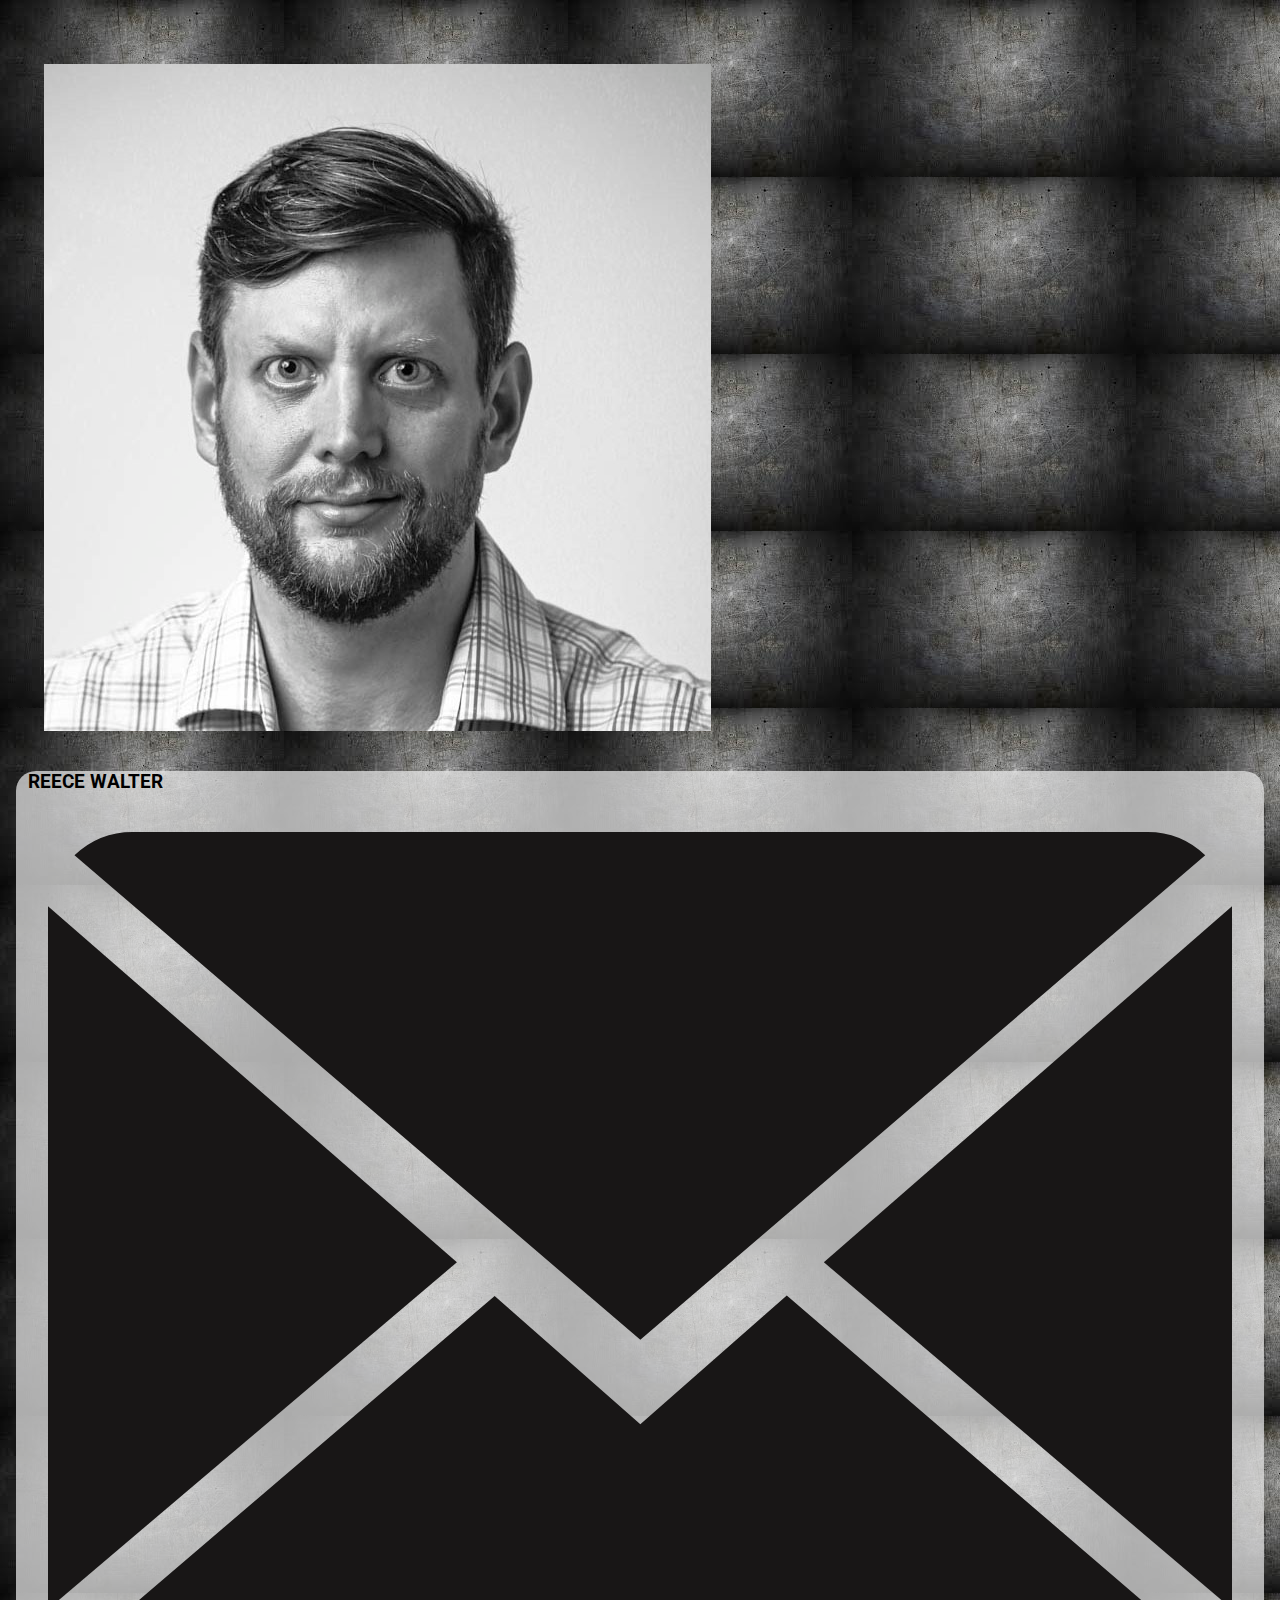
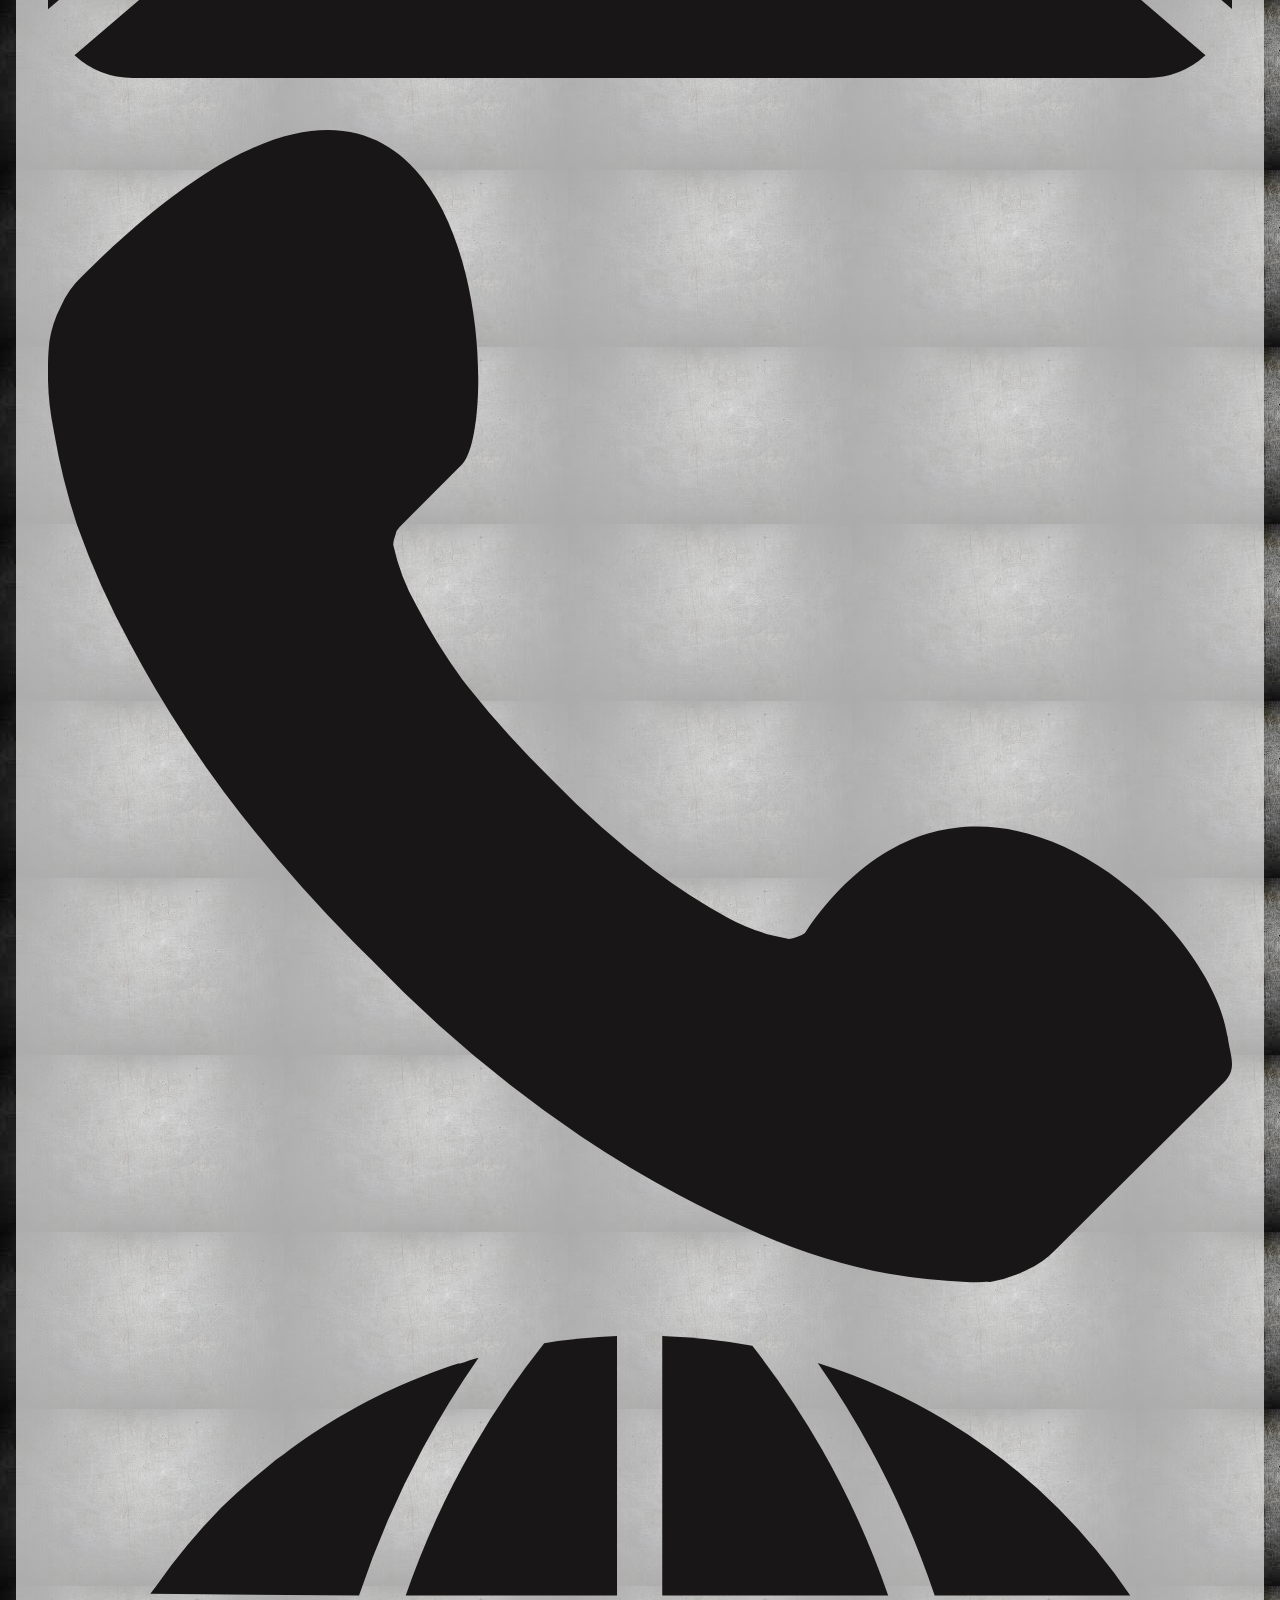
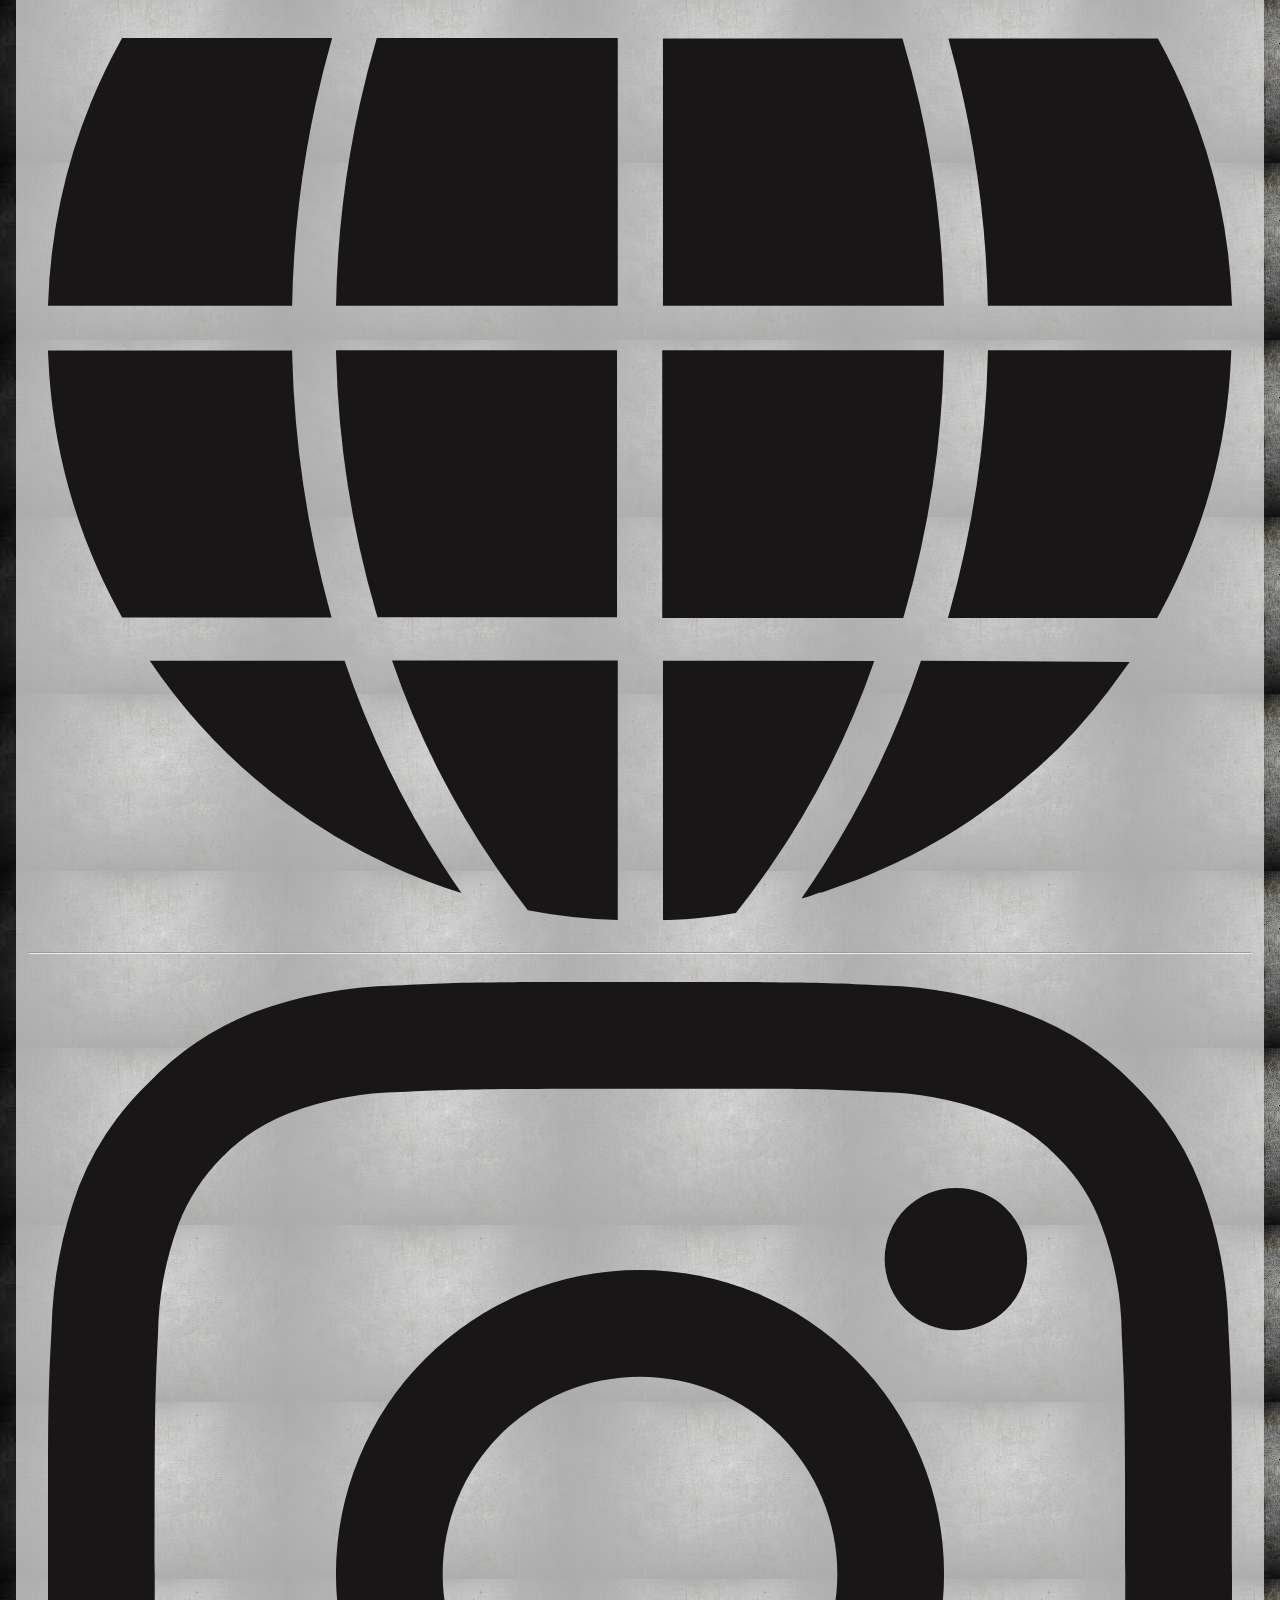
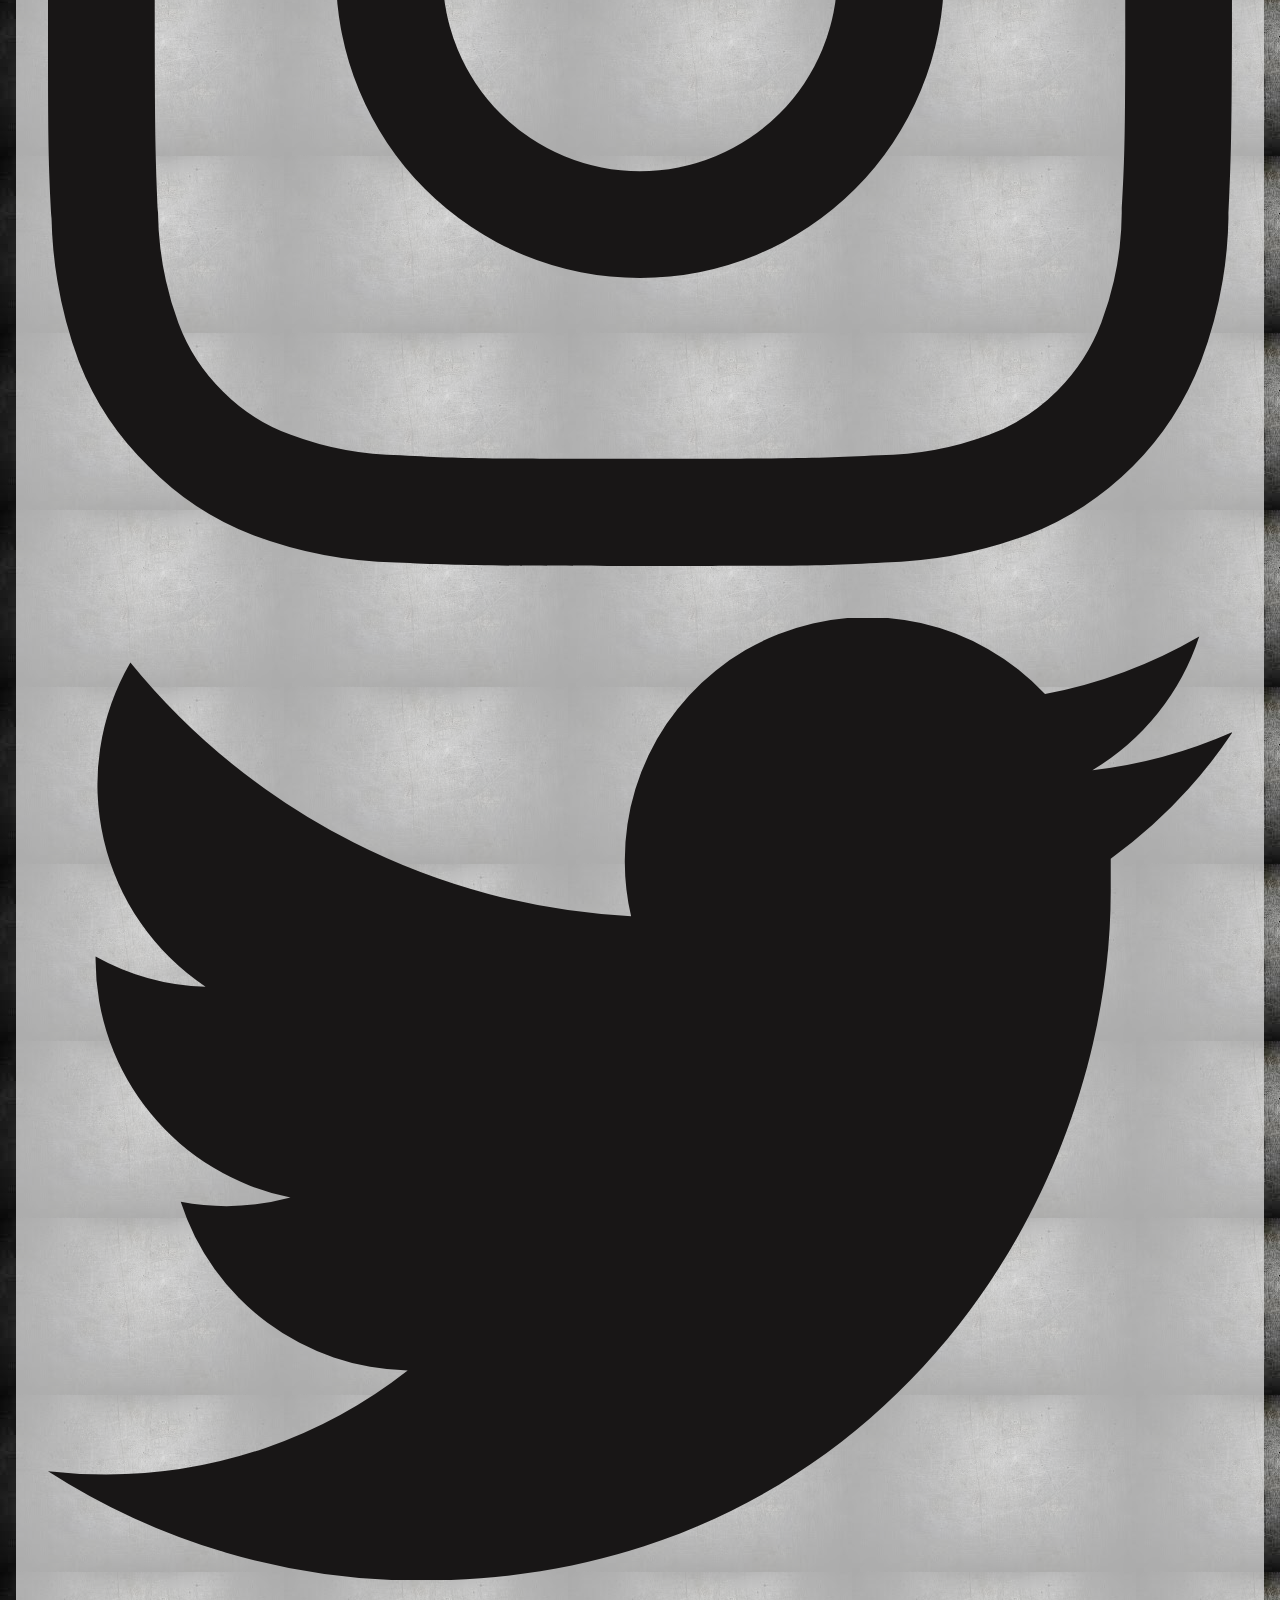
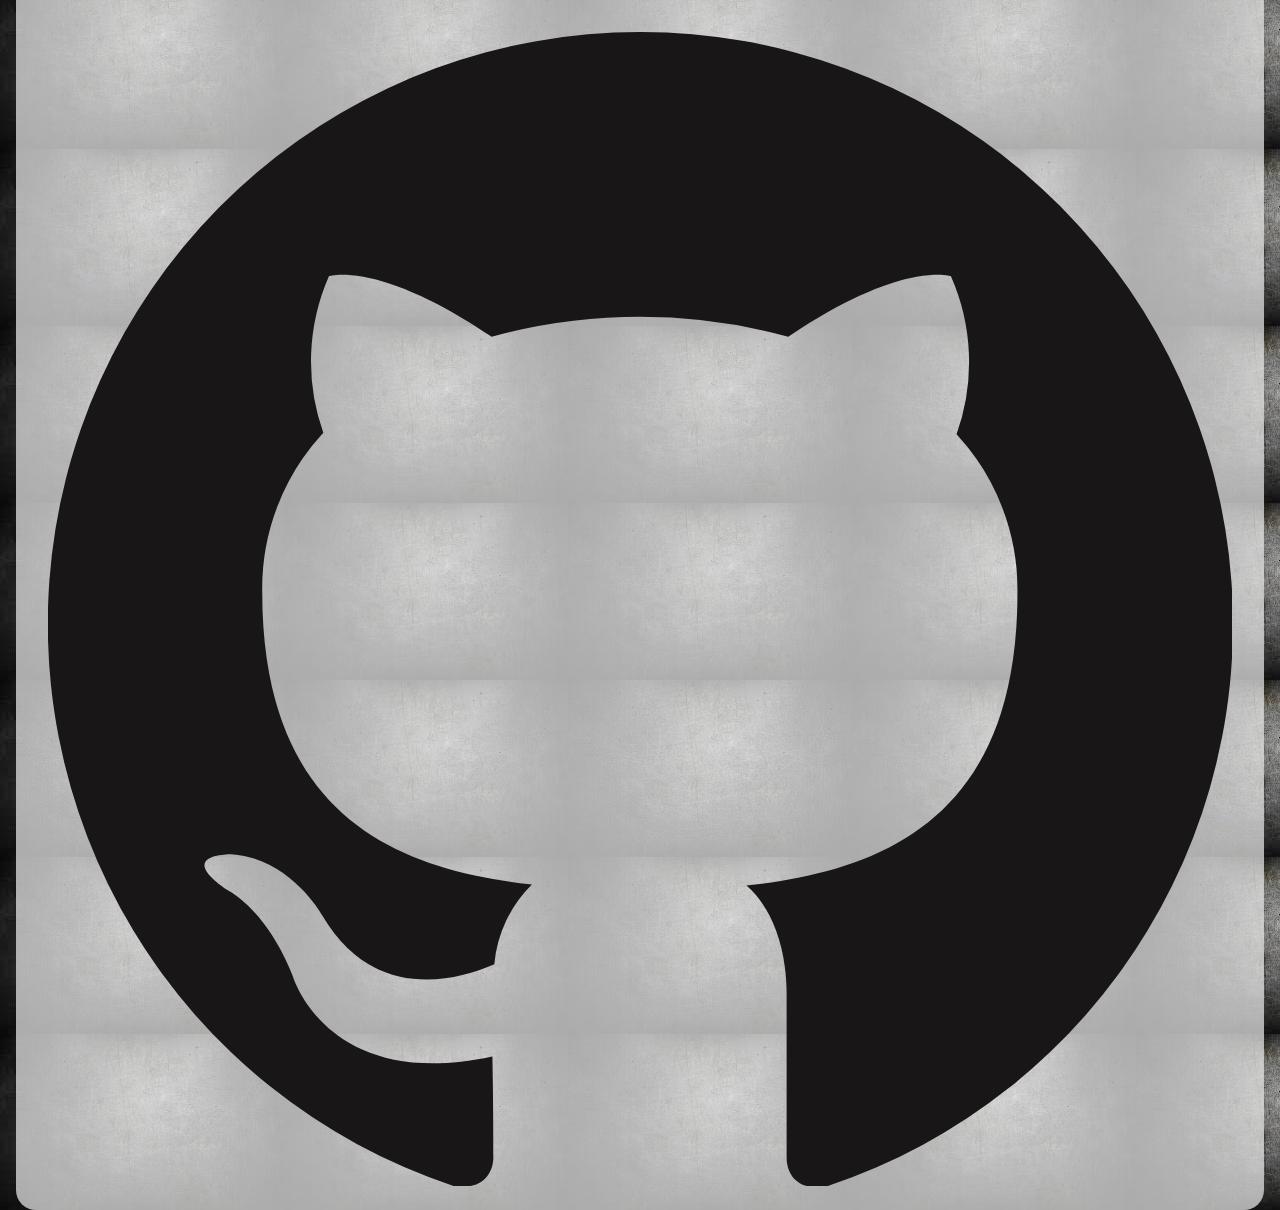
<file: index.html>
<!DOCTYPE html>
<html lang="en">

<head>
    <meta charset="UTF-8">
    <meta http-equiv="X-UA-Compatible" content="IE=edge">
    <meta name="viewport" content="width=device-width, initial-scale=1.0">
    <title>Contact Card</title>
    <!-- <script src="js/date.js" async></script> -->
    <link href="https://cdn.jsdelivr.net/npm/bootstrap@5.0.0-beta2/dist/css/bootstrap.min.css" rel="stylesheet"
        integrity="sha384-BmbxuPwQa2lc/FVzBcNJ7UAyJxM6wuqIj61tLrc4wSX0szH/Ev+nYRRuWlolflfl" crossorigin="anonymous">
    <link href="https://thereeceshow.github.io/contact-card/styles/contact-card.css" rel="stylesheet">
    <link rel="preconnect" href="https://fonts.gstatic.com">
    <link href="https://fonts.googleapis.com/css2?family=Roboto:wght@500&display=swap" rel="stylesheet">
</head>

<body>
    <!-- follow bootstrap layout classes for creating a grid: https://getbootstrap.com/docs/5.0/layout/grid/#example -->
    <div class="container mx-auto">
        <!-- Stretch Goal: create the top notification bar (time already created, just uncomment next line) -->
        <!-- <div><div><span id='time'></span></div></div> -->
        <div class="row">
            <div class="col test text-center">
                <!-- hint: see https://getbootstrap.com/docs/5.0/utilities/borders/#border-radius -->
                <img class="rounded-circle img-fluid" id="profile" src="https://thereeceshow.github.io/contact-card/Images/Reece Headshot 2020.jpg" alt="profile" onmouseover="hover(this);" onmouseout="unhover(this)">
                <!-- Add your photo here -->
            </div>
        </div>
        <div class="row text-center">
            <div class="col">
                <div class="card roundcard">
                    <div class="card-body cardmar">
                        <!-- hint: see https://getbootstrap.com/docs/5.0/components/card -->
                        <h3 class="card-title">REECE WALTER</h3>
                        <!-- Update this to be your name -->
                        <div class="row justify-content-bottom">
                            <div class="col-4 image-fluid imgmar"><svg xmlns="http://www.w3.org/2000/svg"
                                    viewBox="0 0 89.41 63.88">
                                    <defs>
                                        <style>
                                            .cls-1 {
                                                fill: #231f20;
                                            }
                                        </style>
                                    </defs>
                                    <g id="Layer_2" data-name="Layer 2">
                                        <g id="Objects">
                                            <path class="cls-1"
                                                d="M44.73,44.73l-11-9.7L2,62.17a6.56,6.56,0,0,0,4.41,1.71H83a6.56,6.56,0,0,0,4.41-1.71L55.79,35Z" />
                                            <polygon class="cls-1"
                                                points="58.59 32.49 89.42 58.69 89.42 5.6 58.59 32.49" />
                                            <polygon class="cls-1" points="0 5.6 0 58.69 30.88 32.49 0 5.6" />
                                            <path class="cls-1"
                                                d="M87.39,1.76A6.28,6.28,0,0,0,83,0H6.43A6.37,6.37,0,0,0,2,1.76L44.73,38.35Z" />
                                        </g>
                                    </g>
                                </svg></div>
                            <div class="col-4 image-fluid imgmar"><svg xmlns="http://www.w3.org/2000/svg"
                                    viewBox="0 0 61.36 59.8">
                                    <defs>
                                        <style>
                                            .cls-1 {
                                                fill: #231f20;
                                                fill-rule: evenodd;
                                            }
                                        </style>
                                    </defs>
                                    <g id="Layer_2" data-name="Layer 2">
                                        <g id="Objects">
                                            <path class="cls-1"
                                                d="M61.13,46.94c.11,1,.56,1.7-.21,2.43L52.24,58a4.91,4.91,0,0,1-1.57,1.11,6.55,6.55,0,0,1-1.84.59,2.34,2.34,0,0,0-.42,0,6.39,6.39,0,0,1-.83,0,30.37,30.37,0,0,1-4-.42,31.24,31.24,0,0,1-6.81-2.12,57.74,57.74,0,0,1-9.14-5,67,67,0,0,1-10.88-9.17,75.09,75.09,0,0,1-7.61-8.66,60.38,60.38,0,0,1-4.83-7.61A42.56,42.56,0,0,1,1.5,20.46,33.5,33.5,0,0,1,.29,15.53,14.35,14.35,0,0,1,0,12.3c0-.8.07-1.22.07-1.32A5.84,5.84,0,0,1,.67,9.13,4.86,4.86,0,0,1,1.78,7.57c20.75-20.74,22,7.47,19.67,9.76l-3.23,3.24A.75.75,0,0,0,18,21a1.41,1.41,0,0,0-.11.49,11.24,11.24,0,0,0,1.19,3.13,30.13,30.13,0,0,0,2.39,3.86,51.35,51.35,0,0,0,4.66,5.21,46.08,46.08,0,0,0,5.25,4.65,30.69,30.69,0,0,0,3.82,2.47,10.53,10.53,0,0,0,2.36.94l.84.17a1.59,1.59,0,0,0,.41-.1,1.14,1.14,0,0,0,.42-.21c8.48-12.44,21-.77,21.89,5.35Z" />
                                        </g>
                                    </g>
                                </svg></div>
                            <div class="col-4 image-fluid imgmar"><svg xmlns="http://www.w3.org/2000/svg"
                                    viewBox="0 0 63.88 63.88">
                                    <defs>
                                        <style>
                                            .cls-1 {
                                                fill: #231f20;
                                                fill-rule: evenodd;
                                            }
                                        </style>
                                    </defs>
                                    <g id="Layer_2" data-name="Layer 2">
                                        <g id="Objects">
                                            <path class="cls-1"
                                                d="M47.1,49.89a50.77,50.77,0,0,1-6.45,12.83c.35-.1.69-.22,1-.33h0l.1,0q.78-.26,1.53-.54l.45-.17c.41-.17.83-.34,1.23-.52l.8-.37.86-.42c.39-.2.77-.42,1.15-.63l.5-.29c.46-.27.91-.56,1.35-.85l.3-.2c.42-.28.82-.58,1.22-.88.15-.11.3-.21.44-.33l.6-.49a31.31,31.31,0,0,0,2.36-2.1,32.4,32.4,0,0,0,3.49-4.2c.11-.15.23-.29.33-.44h0l0,0Z" />
                                            <path class="cls-1"
                                                d="M25.89,63.35a29.75,29.75,0,0,0,4.85.53v-14H18.56A46.28,46.28,0,0,0,25.89,63.35Z" />
                                            <path class="cls-1"
                                                d="M13.17,33.15H0A31.61,31.61,0,0,0,4,47.56H15.3A57.69,57.69,0,0,1,13.17,33.15Z" />
                                            <path class="cls-1"
                                                d="M33.18,30.74H48.34A54.3,54.3,0,0,0,46.1,16.32h-.73v0H33.18v0h0V30.74Z" />
                                            <path class="cls-1"
                                                d="M15.54,30.74h15.2V16.29h-13A54.72,54.72,0,0,0,15.54,30.74Z" />
                                            <path class="cls-1"
                                                d="M15.33,16.29H4A31.63,31.63,0,0,0,0,30.74H13.17A56.4,56.4,0,0,1,15.33,16.29Z" />
                                            <path class="cls-1"
                                                d="M33.18,49.89v14a27,27,0,0,0,3.93-.39,46.06,46.06,0,0,0,7.47-13.6Z" />
                                            <path class="cls-1"
                                                d="M5.49,49.89A31.82,31.82,0,0,0,22.31,62.43,49.9,49.9,0,0,1,16,49.89Z" />
                                            <path class="cls-1"
                                                d="M16.78,14A50.7,50.7,0,0,1,23.23,1.17c-.35.09-.68.21-1,.32h0l-.1,0c-.52.16-1,.34-1.53.53l-.45.18q-.61.24-1.23.51l-.8.37-.86.43c-.39.2-.77.41-1.15.63l-.5.28c-.46.27-.9.56-1.35.85l-.3.2c-.42.28-.82.58-1.22.89l-.44.32-.6.49c-.82.67-1.61,1.36-2.36,2.1a33.8,33.8,0,0,0-3.49,4.2c-.1.15-.23.29-.33.44h0l0,0Z" />
                                            <path class="cls-1"
                                                d="M38,.53A32.13,32.13,0,0,0,33.14,0V14H45.33A46.54,46.54,0,0,0,38,.53Z" />
                                            <path class="cls-1"
                                                d="M50.71,30.74H63.88a31.68,31.68,0,0,0-4-14.42H48.58A57.84,57.84,0,0,1,50.71,30.74Z" />
                                            <path class="cls-1"
                                                d="M30.7,33.14H15.54a54.29,54.29,0,0,0,2.24,14.41h.73v0H30.7v0h0V33.15h0Z" />
                                            <path class="cls-1"
                                                d="M48.34,33.14H33.14V47.59h13A54.72,54.72,0,0,0,48.34,33.14Z" />
                                            <path class="cls-1"
                                                d="M48.55,47.59H59.84a31.6,31.6,0,0,0,4-14.45H50.71A56.4,56.4,0,0,1,48.55,47.59Z" />
                                            <path class="cls-1"
                                                d="M30.7,14V0a30.06,30.06,0,0,0-3.93.39A46.29,46.29,0,0,0,19.3,14Z" />
                                            <path class="cls-1"
                                                d="M58.39,14a32.31,32.31,0,0,0-3.86-4.68,31.85,31.85,0,0,0-13-7.86A49.9,49.9,0,0,1,47.84,14Z" />
                                        </g>
                                    </g>
                                </svg></div>
                        </div>
                        <hr />
                        <div class="row justify-content-bottom">
                            <div class="col-4 image-fluid imgmar"><svg xmlns="http://www.w3.org/2000/svg"
                                    viewBox="0 0 47.04 47.04">
                                    <defs>
                                        <style>
                                            .cls-1 {
                                                fill: #231f20;
                                            }
                                        </style>
                                    </defs>
                                    <g id="Layer_2" data-name="Layer 2">
                                        <g id="Objects">
                                            <path class="cls-1"
                                                d="M23.52,4.24c6.28,0,7,0,9.5.13a13.2,13.2,0,0,1,4.37.81A7.43,7.43,0,0,1,40.1,6.94a7.28,7.28,0,0,1,1.75,2.71A12.68,12.68,0,0,1,42.66,14c.12,2.48.14,3.22.14,9.5s0,7-.14,9.5a12.68,12.68,0,0,1-.81,4.37,7.67,7.67,0,0,1-4.46,4.46,12.68,12.68,0,0,1-4.37.81c-2.48.12-3.22.14-9.5.14s-7,0-9.5-.14a12.68,12.68,0,0,1-4.37-.81A7.28,7.28,0,0,1,6.94,40.1a7.43,7.43,0,0,1-1.76-2.71A13.2,13.2,0,0,1,4.37,33c-.11-2.48-.13-3.22-.13-9.5s0-7,.13-9.5a13.2,13.2,0,0,1,.81-4.37A7.77,7.77,0,0,1,9.65,5.18,13.2,13.2,0,0,1,14,4.37c2.48-.11,3.22-.13,9.5-.13m0-4.24c-6.39,0-7.19,0-9.7.14A17.51,17.51,0,0,0,8.11,1.23,11.69,11.69,0,0,0,4,4,11.69,11.69,0,0,0,1.23,8.11,17.51,17.51,0,0,0,.14,13.82C0,16.33,0,17.13,0,23.52s0,7.19.14,9.7a17.51,17.51,0,0,0,1.09,5.71A11.69,11.69,0,0,0,4,43.09,11.53,11.53,0,0,0,8.11,45.8a17.22,17.22,0,0,0,5.71,1.1c2.51.11,3.31.14,9.7.14s7.19,0,9.7-.14a17.22,17.22,0,0,0,5.71-1.1,12,12,0,0,0,6.87-6.87,17.22,17.22,0,0,0,1.1-5.71c.11-2.51.14-3.31.14-9.7s0-7.19-.14-9.7a17.22,17.22,0,0,0-1.1-5.71A11.53,11.53,0,0,0,43.09,4a11.69,11.69,0,0,0-4.16-2.72A17.51,17.51,0,0,0,33.22.14C30.71,0,29.91,0,23.52,0" />
                                            <path class="cls-1"
                                                d="M23.52,11.44A12.08,12.08,0,1,0,35.6,23.52,12.08,12.08,0,0,0,23.52,11.44m0,19.92a7.84,7.84,0,1,1,7.84-7.84,7.84,7.84,0,0,1-7.84,7.84" />
                                            <path class="cls-1"
                                                d="M38.9,11a2.83,2.83,0,1,1-2.83-2.82A2.83,2.83,0,0,1,38.9,11" />
                                        </g>
                                    </g>
                                </svg></div>
                            <div class="col-4 image-fluid imgmar"><svg xmlns="http://www.w3.org/2000/svg"
                                    viewBox="0 0 63.96 51.98">
                                    <defs>
                                        <style>
                                            .cls-1 {
                                                fill: #231f20;
                                            }
                                        </style>
                                    </defs>
                                    <g id="Layer_2" data-name="Layer 2">
                                        <g id="Objects">
                                            <path id="LOGO" class="cls-1"
                                                d="M56.42,8.22A26.07,26.07,0,0,0,64,6.15,26.8,26.8,0,0,1,57.41,13c0,.56,0,1.13,0,1.69C57.45,32,44.25,52,20.11,52A37.16,37.16,0,0,1,0,46.09a27,27,0,0,0,3.13.18,26.33,26.33,0,0,0,16.3-5.62A13.14,13.14,0,0,1,7.17,31.54a13.3,13.3,0,0,0,5.93-.23A13.12,13.12,0,0,1,2.57,18.45v-.17a13,13,0,0,0,5.94,1.64A13.13,13.13,0,0,1,4.45,2.4,37.25,37.25,0,0,0,31.5,16.11a12.81,12.81,0,0,1-.34-3,13.12,13.12,0,0,1,22.7-9A26.34,26.34,0,0,0,62.19,1,13.16,13.16,0,0,1,56.42,8.22Z" />
                                        </g>
                                    </g>
                                </svg></div>
                            <div class="col-4 image-fluid imgmar"><svg xmlns="http://www.w3.org/2000/svg"
                                    viewBox="0 0 74.28 72.44">
                                    <defs>
                                        <style>
                                            .cls-1 {
                                                fill: #181616;
                                                fill-rule: evenodd;
                                            }
                                        </style>
                                    </defs>
                                    <g id="Layer_2" data-name="Layer 2">
                                        <g id="Objects">
                                            <path class="cls-1"
                                                d="M37.14,0A37.14,37.14,0,0,0,25.4,72.38c1.86.34,2.54-.8,2.54-1.79s0-3.22-.06-6.32c-10.33,2.25-12.51-5-12.51-5-1.68-4.29-4.12-5.44-4.12-5.44-3.37-2.3.26-2.25.26-2.25,3.72.26,5.68,3.82,5.68,3.82,3.32,5.68,8.7,4,10.81,3.09a8,8,0,0,1,2.36-5c-8.25-.93-16.92-4.12-16.92-18.35a14.35,14.35,0,0,1,3.83-10,13.31,13.31,0,0,1,.36-9.83s3.12-1,10.21,3.81a35.22,35.22,0,0,1,18.6,0c7.09-4.81,10.2-3.81,10.2-3.81A13.33,13.33,0,0,1,57,25.23a14.34,14.34,0,0,1,3.82,10c0,14.27-8.68,17.41-17,18.32,1.34,1.15,2.52,3.42,2.52,6.88,0,5,0,9,0,10.19,0,1,.67,2.15,2.55,1.79A37.15,37.15,0,0,0,37.14,0Z" />
                                        </g>
                                    </g>
                                </svg></div>
                        </div>
                    </div>
                </div>
            </div>
        </div>
        <!-- <div> Stretch goal: Create bottom button bar</div> -->
    </div>
    <script src="https://thereeceshow.github.io/contact-card/js/main.js"></script>
    <script src="https://cdn.jsdelivr.net/npm/bootstrap@5.0.0-beta2/dist/js/bootstrap.bundle.min.js"
        integrity="sha384-b5kHyXgcpbZJO/tY9Ul7kGkf1S0CWuKcCD38l8YkeH8z8QjE0GmW1gYU5S9FOnJ0"
        crossorigin="anonymous"></script>
</body>

</html>
</file>
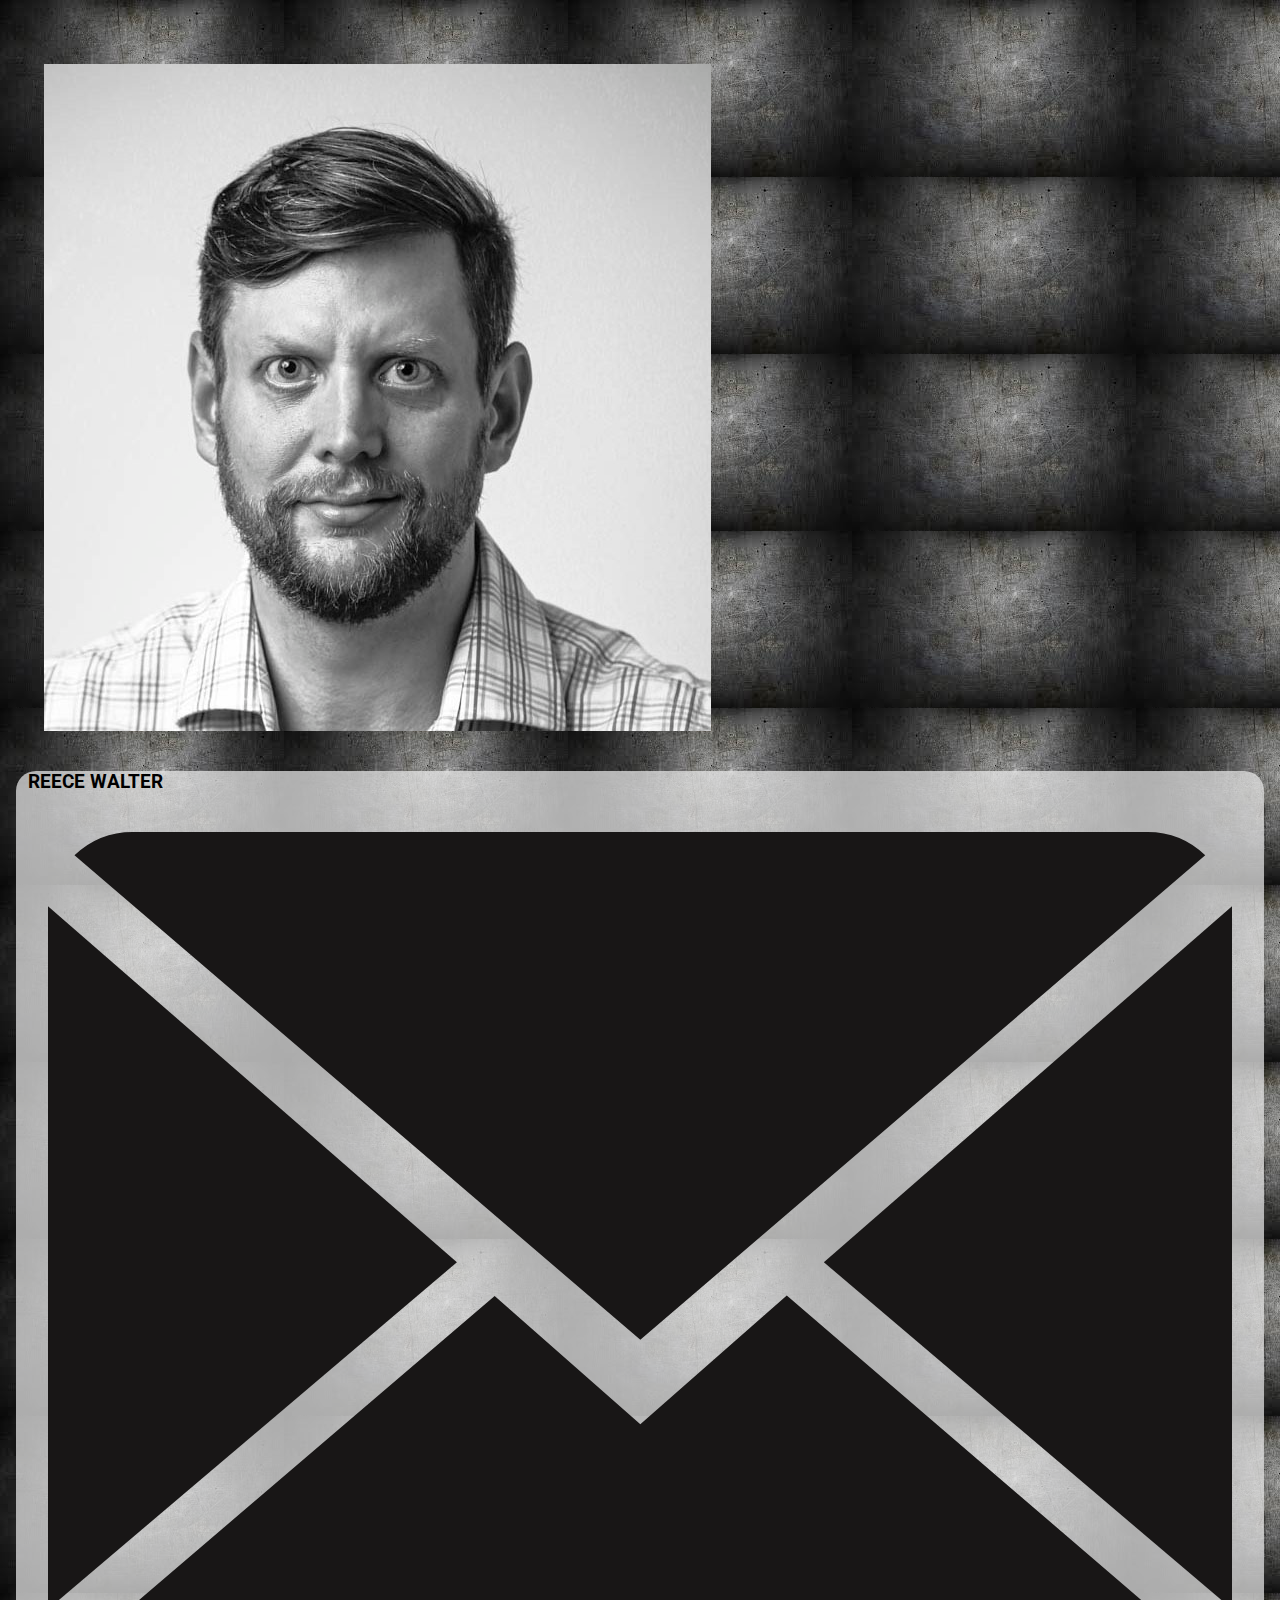
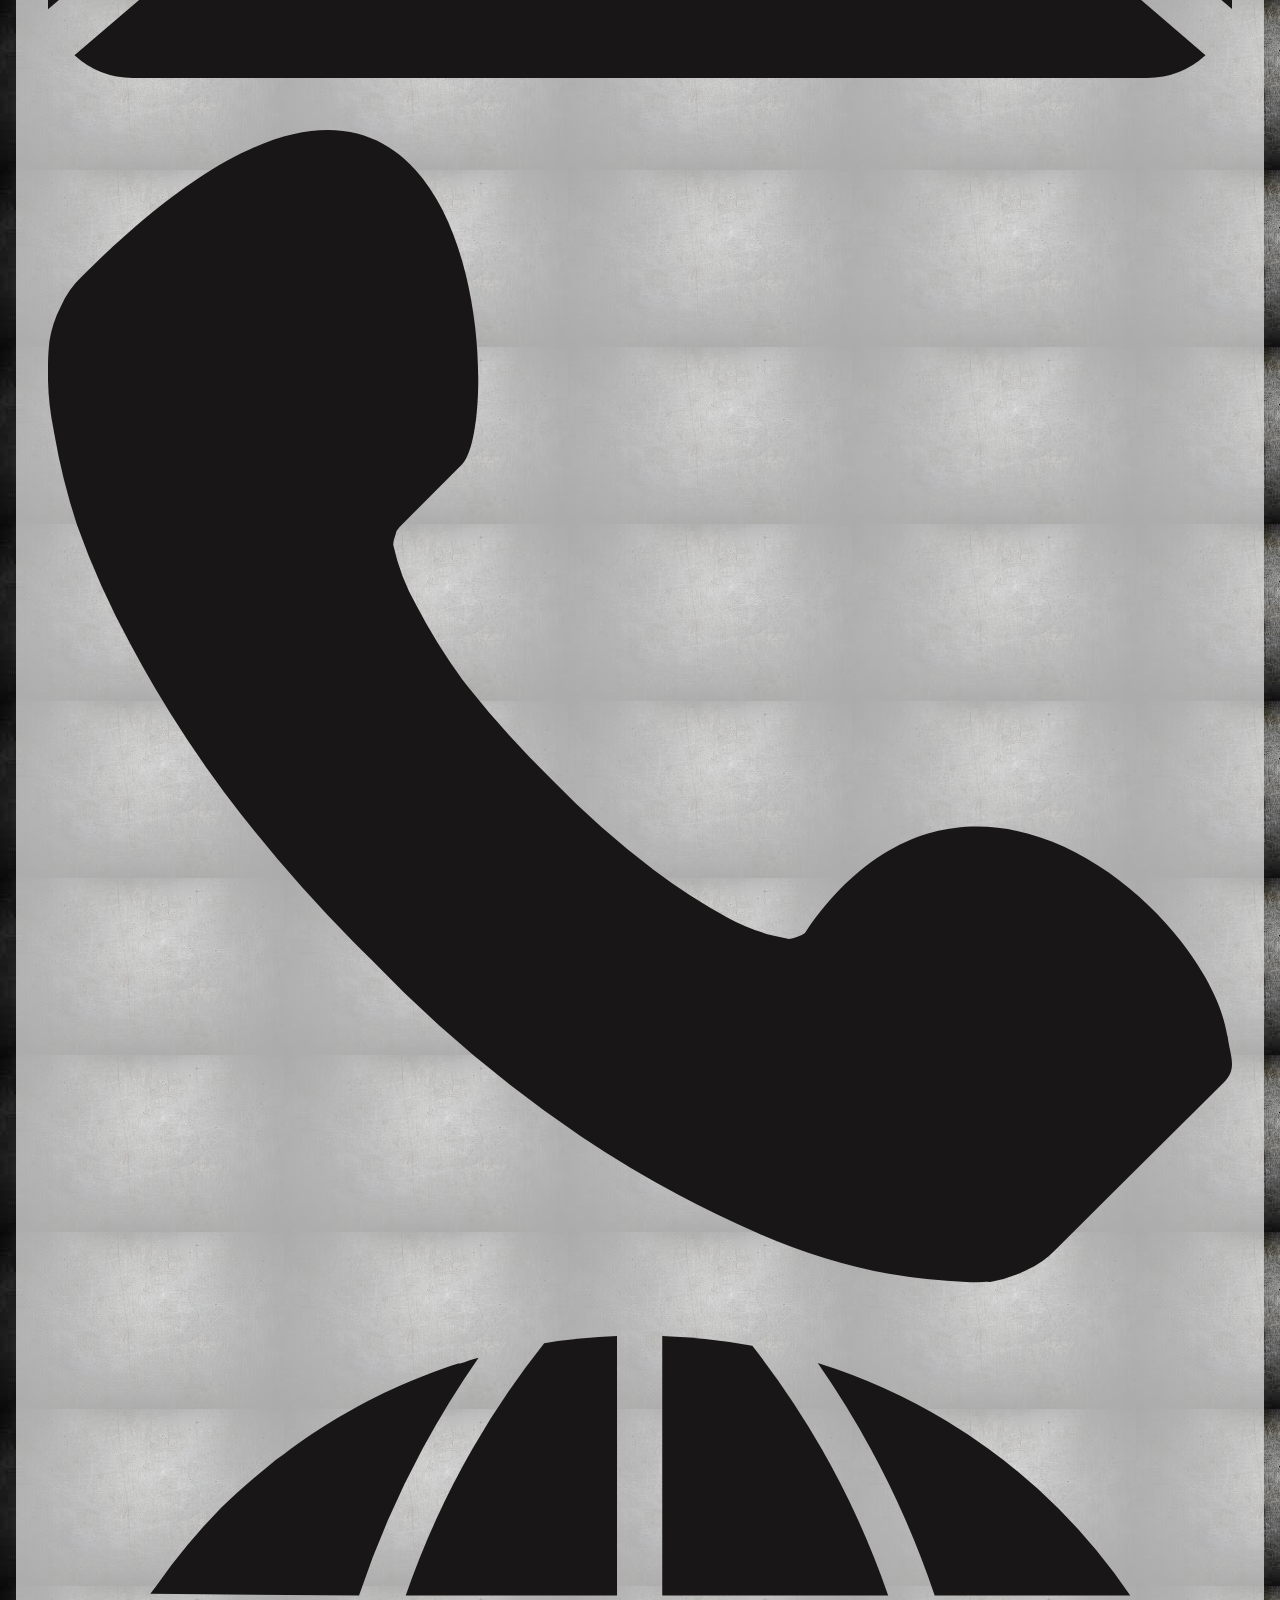
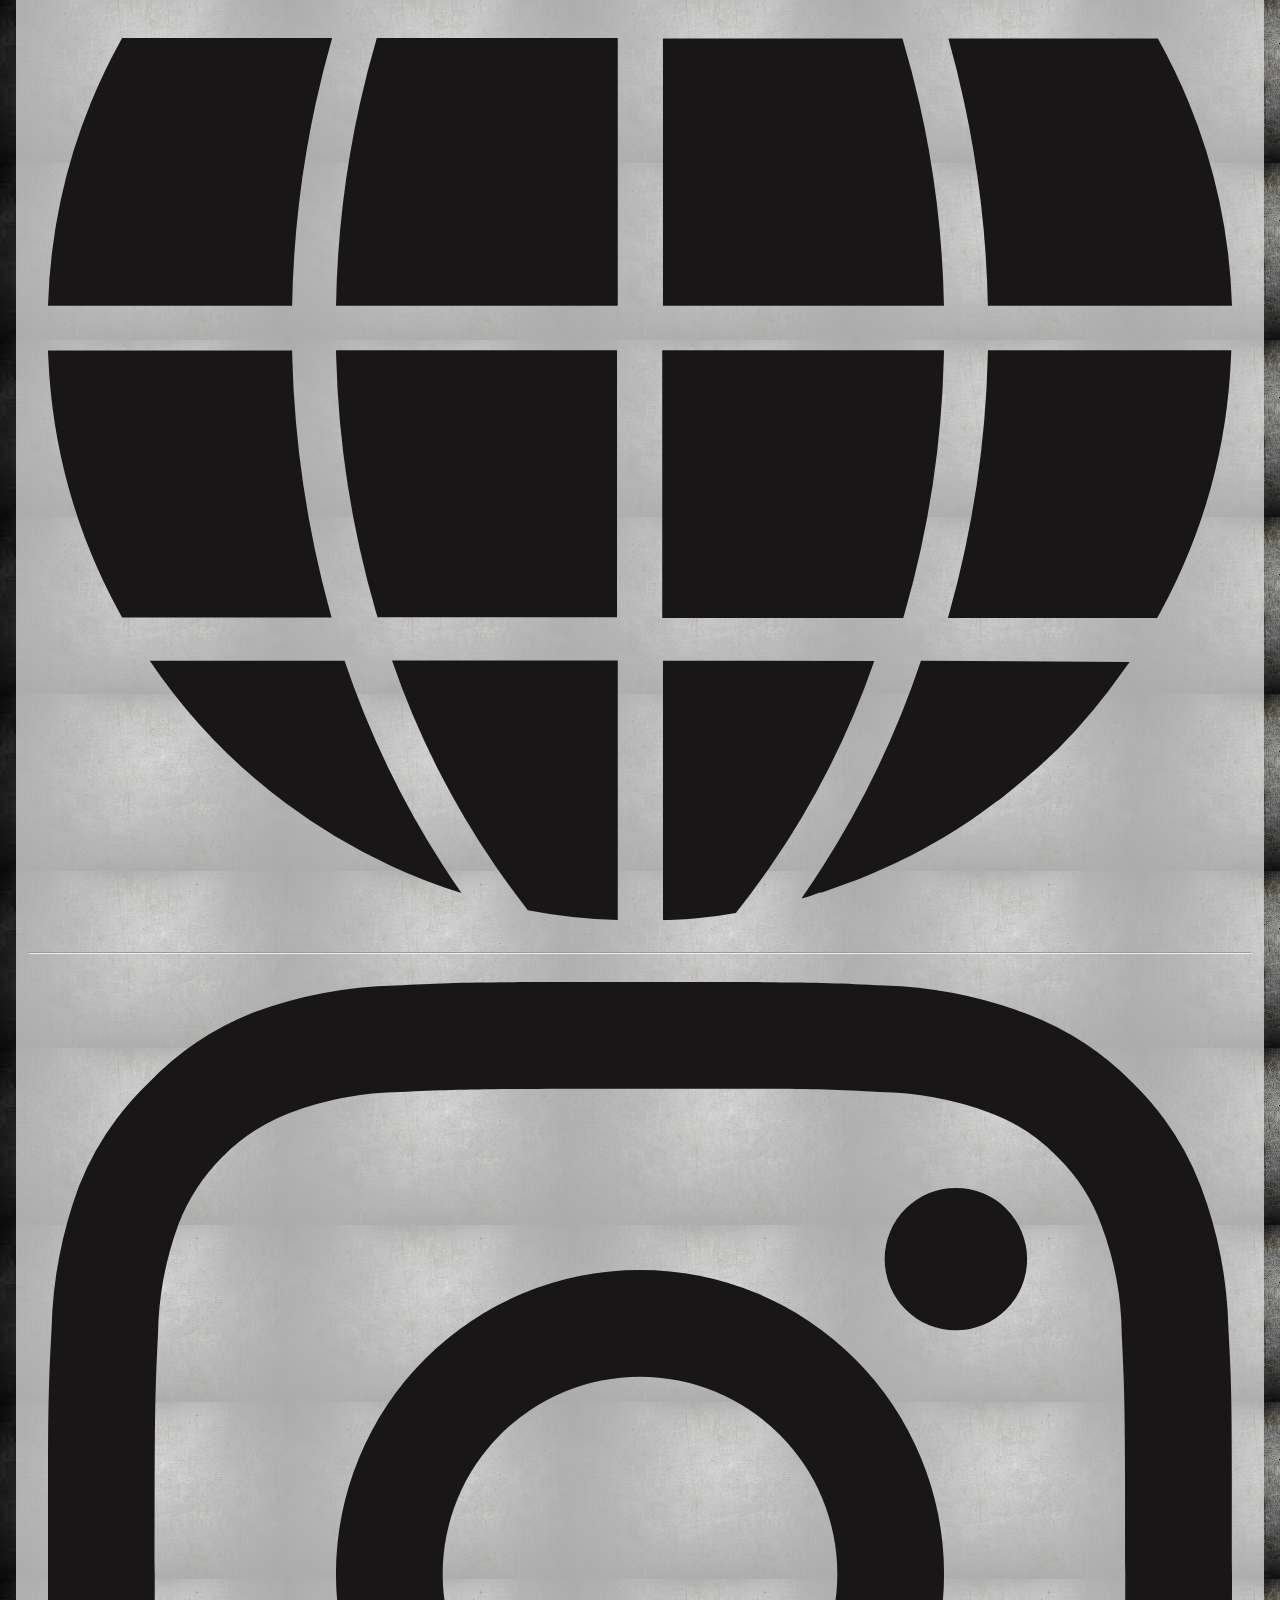
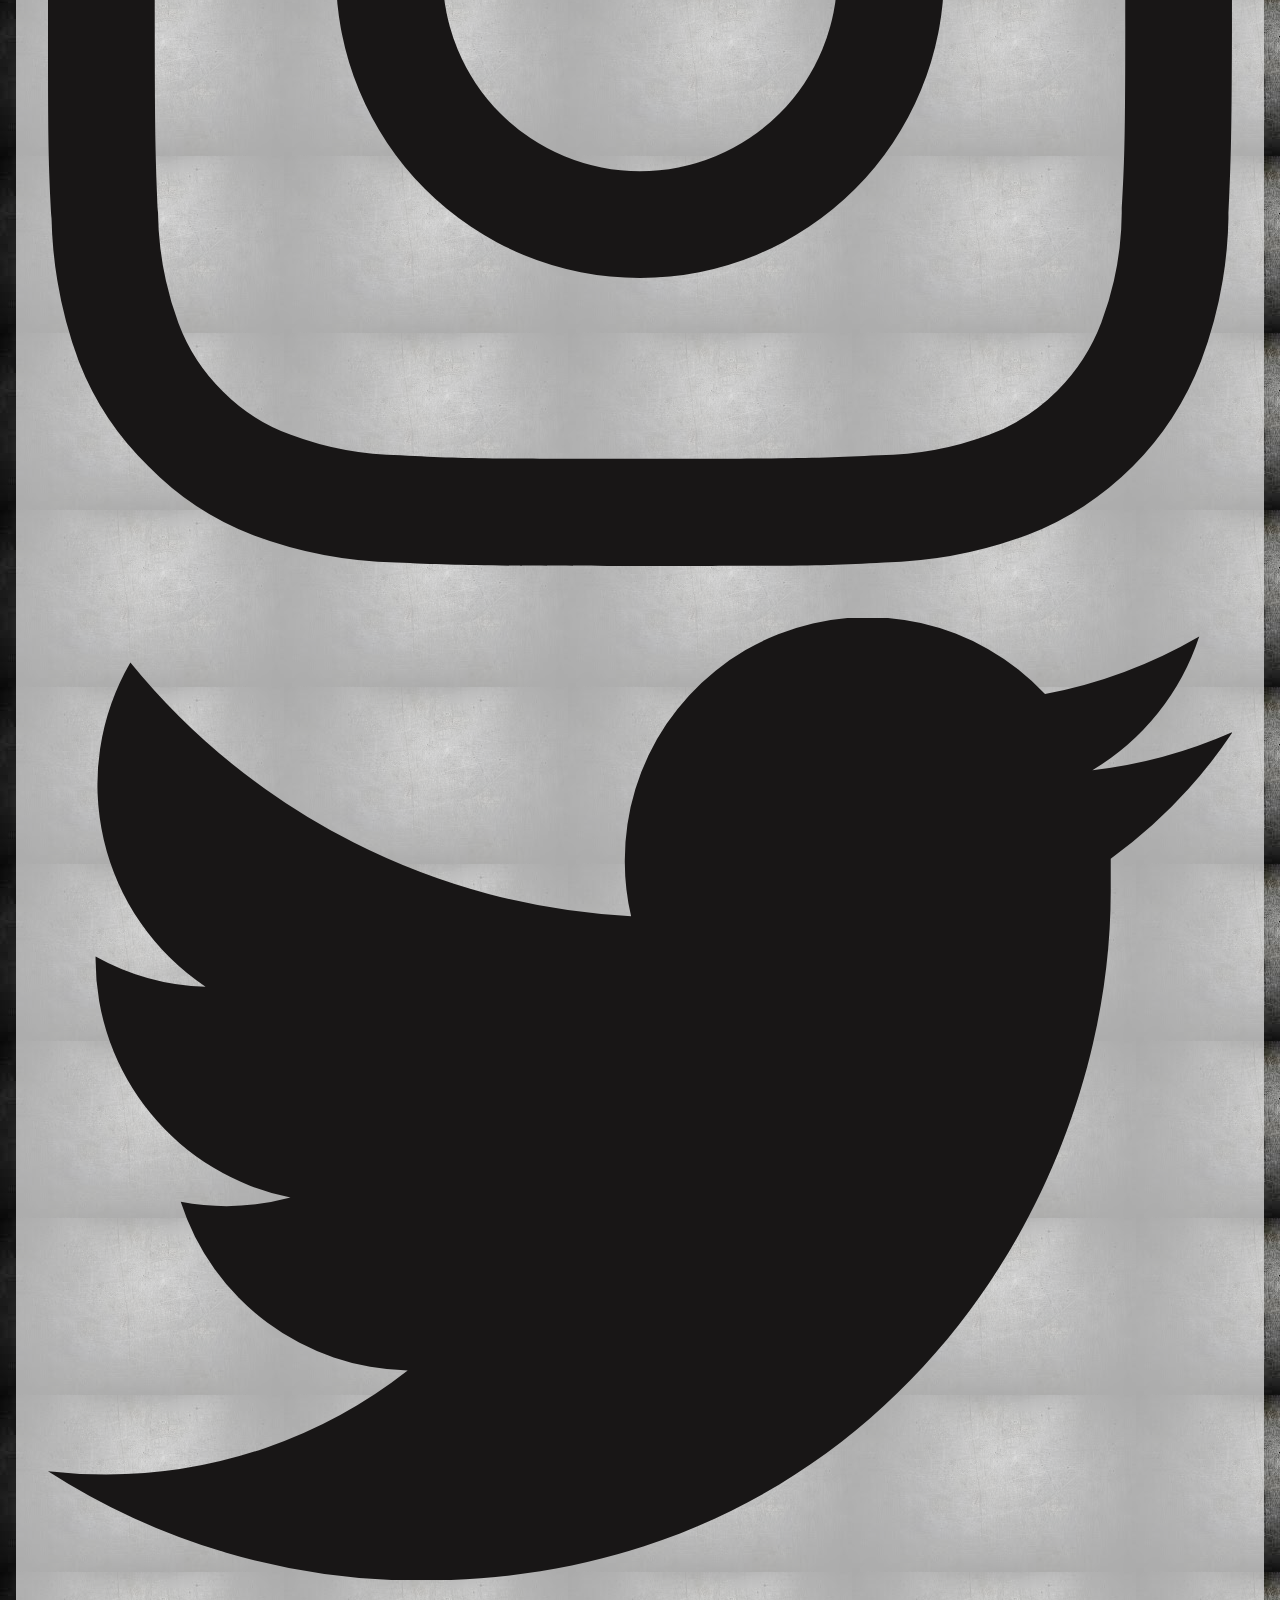
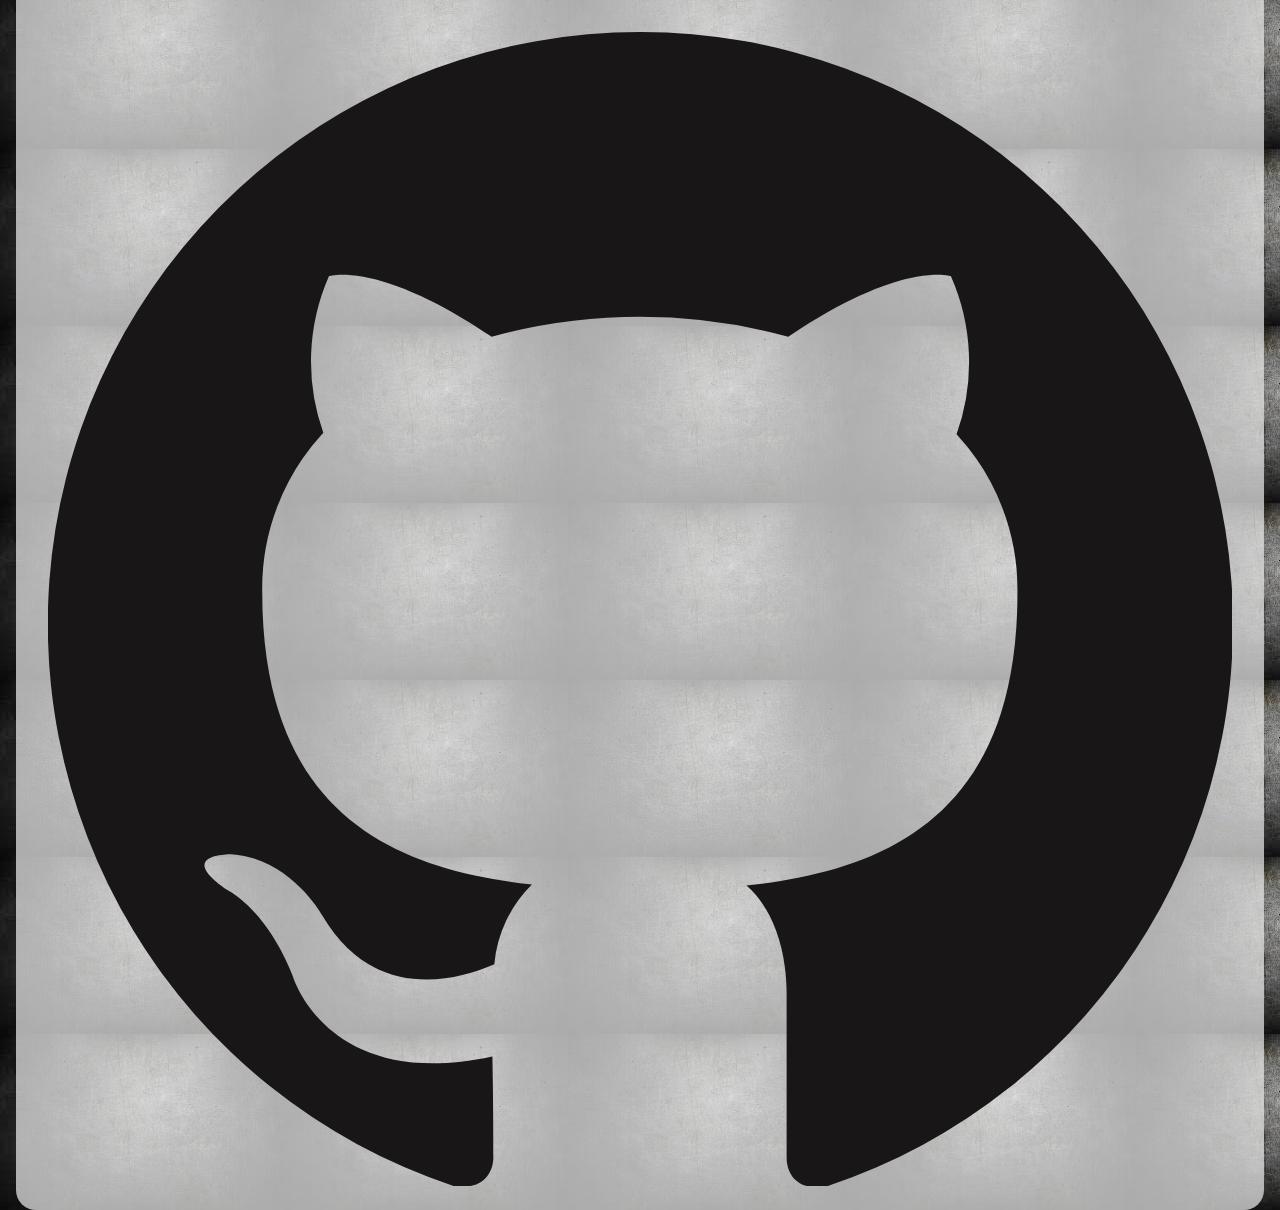
<file: Contact-Card.html>
<!DOCTYPE html>
<html lang="en">

<head>
    <meta charset="UTF-8">
    <meta http-equiv="X-UA-Compatible" content="IE=edge">
    <meta name="viewport" content="width=device-width, initial-scale=1.0">
    <title>Contact Card</title>
    <!-- <script src="js/date.js" async></script> -->
    <link href="https://cdn.jsdelivr.net/npm/bootstrap@5.0.0-beta2/dist/css/bootstrap.min.css" rel="stylesheet"
        integrity="sha384-BmbxuPwQa2lc/FVzBcNJ7UAyJxM6wuqIj61tLrc4wSX0szH/Ev+nYRRuWlolflfl" crossorigin="anonymous">
    <link href="styles/contact-card.css" rel="stylesheet">
    <link rel="preconnect" href="https://fonts.gstatic.com">
    <link href="https://fonts.googleapis.com/css2?family=Roboto:wght@500&display=swap" rel="stylesheet">
</head>

<body>
    <!-- follow bootstrap layout classes for creating a grid: https://getbootstrap.com/docs/5.0/layout/grid/#example -->
    <div class="container mx-auto">
        <!-- Stretch Goal: create the top notification bar (time already created, just uncomment next line) -->
        <!-- <div><div><span id='time'></span></div></div> -->
        <div class="row">
            <div class="col test text-center">
                <!-- hint: see https://getbootstrap.com/docs/5.0/utilities/borders/#border-radius -->
                <img class="rounded-circle img-fluid" id="profile" src="/Images/Reece Headshot 2020.jpg" alt="profile" onmouseover="hover(this);" onmouseout="unhover(this)">
                <!-- Add your photo here -->
            </div>
        </div>
        <div class="row text-center">
            <div class="col">
                <div class="card roundcard">
                    <div class="card-body cardmar">
                        <!-- hint: see https://getbootstrap.com/docs/5.0/components/card -->
                        <h3 class="card-title">REECE WALTER</h3>
                        <!-- Update this to be your name -->
                        <div class="row justify-content-bottom">
                            <div class="col-4 image-fluid imgmar"><svg xmlns="http://www.w3.org/2000/svg"
                                    viewBox="0 0 89.41 63.88">
                                    <defs>
                                        <style>
                                            .cls-1 {
                                                fill: #231f20;
                                            }
                                        </style>
                                    </defs>
                                    <g id="Layer_2" data-name="Layer 2">
                                        <g id="Objects">
                                            <path class="cls-1"
                                                d="M44.73,44.73l-11-9.7L2,62.17a6.56,6.56,0,0,0,4.41,1.71H83a6.56,6.56,0,0,0,4.41-1.71L55.79,35Z" />
                                            <polygon class="cls-1"
                                                points="58.59 32.49 89.42 58.69 89.42 5.6 58.59 32.49" />
                                            <polygon class="cls-1" points="0 5.6 0 58.69 30.88 32.49 0 5.6" />
                                            <path class="cls-1"
                                                d="M87.39,1.76A6.28,6.28,0,0,0,83,0H6.43A6.37,6.37,0,0,0,2,1.76L44.73,38.35Z" />
                                        </g>
                                    </g>
                                </svg></div>
                            <div class="col-4 image-fluid imgmar"><svg xmlns="http://www.w3.org/2000/svg"
                                    viewBox="0 0 61.36 59.8">
                                    <defs>
                                        <style>
                                            .cls-1 {
                                                fill: #231f20;
                                                fill-rule: evenodd;
                                            }
                                        </style>
                                    </defs>
                                    <g id="Layer_2" data-name="Layer 2">
                                        <g id="Objects">
                                            <path class="cls-1"
                                                d="M61.13,46.94c.11,1,.56,1.7-.21,2.43L52.24,58a4.91,4.91,0,0,1-1.57,1.11,6.55,6.55,0,0,1-1.84.59,2.34,2.34,0,0,0-.42,0,6.39,6.39,0,0,1-.83,0,30.37,30.37,0,0,1-4-.42,31.24,31.24,0,0,1-6.81-2.12,57.74,57.74,0,0,1-9.14-5,67,67,0,0,1-10.88-9.17,75.09,75.09,0,0,1-7.61-8.66,60.38,60.38,0,0,1-4.83-7.61A42.56,42.56,0,0,1,1.5,20.46,33.5,33.5,0,0,1,.29,15.53,14.35,14.35,0,0,1,0,12.3c0-.8.07-1.22.07-1.32A5.84,5.84,0,0,1,.67,9.13,4.86,4.86,0,0,1,1.78,7.57c20.75-20.74,22,7.47,19.67,9.76l-3.23,3.24A.75.75,0,0,0,18,21a1.41,1.41,0,0,0-.11.49,11.24,11.24,0,0,0,1.19,3.13,30.13,30.13,0,0,0,2.39,3.86,51.35,51.35,0,0,0,4.66,5.21,46.08,46.08,0,0,0,5.25,4.65,30.69,30.69,0,0,0,3.82,2.47,10.53,10.53,0,0,0,2.36.94l.84.17a1.59,1.59,0,0,0,.41-.1,1.14,1.14,0,0,0,.42-.21c8.48-12.44,21-.77,21.89,5.35Z" />
                                        </g>
                                    </g>
                                </svg></div>
                            <div class="col-4 image-fluid imgmar"><svg xmlns="http://www.w3.org/2000/svg"
                                    viewBox="0 0 63.88 63.88">
                                    <defs>
                                        <style>
                                            .cls-1 {
                                                fill: #231f20;
                                                fill-rule: evenodd;
                                            }
                                        </style>
                                    </defs>
                                    <g id="Layer_2" data-name="Layer 2">
                                        <g id="Objects">
                                            <path class="cls-1"
                                                d="M47.1,49.89a50.77,50.77,0,0,1-6.45,12.83c.35-.1.69-.22,1-.33h0l.1,0q.78-.26,1.53-.54l.45-.17c.41-.17.83-.34,1.23-.52l.8-.37.86-.42c.39-.2.77-.42,1.15-.63l.5-.29c.46-.27.91-.56,1.35-.85l.3-.2c.42-.28.82-.58,1.22-.88.15-.11.3-.21.44-.33l.6-.49a31.31,31.31,0,0,0,2.36-2.1,32.4,32.4,0,0,0,3.49-4.2c.11-.15.23-.29.33-.44h0l0,0Z" />
                                            <path class="cls-1"
                                                d="M25.89,63.35a29.75,29.75,0,0,0,4.85.53v-14H18.56A46.28,46.28,0,0,0,25.89,63.35Z" />
                                            <path class="cls-1"
                                                d="M13.17,33.15H0A31.61,31.61,0,0,0,4,47.56H15.3A57.69,57.69,0,0,1,13.17,33.15Z" />
                                            <path class="cls-1"
                                                d="M33.18,30.74H48.34A54.3,54.3,0,0,0,46.1,16.32h-.73v0H33.18v0h0V30.74Z" />
                                            <path class="cls-1"
                                                d="M15.54,30.74h15.2V16.29h-13A54.72,54.72,0,0,0,15.54,30.74Z" />
                                            <path class="cls-1"
                                                d="M15.33,16.29H4A31.63,31.63,0,0,0,0,30.74H13.17A56.4,56.4,0,0,1,15.33,16.29Z" />
                                            <path class="cls-1"
                                                d="M33.18,49.89v14a27,27,0,0,0,3.93-.39,46.06,46.06,0,0,0,7.47-13.6Z" />
                                            <path class="cls-1"
                                                d="M5.49,49.89A31.82,31.82,0,0,0,22.31,62.43,49.9,49.9,0,0,1,16,49.89Z" />
                                            <path class="cls-1"
                                                d="M16.78,14A50.7,50.7,0,0,1,23.23,1.17c-.35.09-.68.21-1,.32h0l-.1,0c-.52.16-1,.34-1.53.53l-.45.18q-.61.24-1.23.51l-.8.37-.86.43c-.39.2-.77.41-1.15.63l-.5.28c-.46.27-.9.56-1.35.85l-.3.2c-.42.28-.82.58-1.22.89l-.44.32-.6.49c-.82.67-1.61,1.36-2.36,2.1a33.8,33.8,0,0,0-3.49,4.2c-.1.15-.23.29-.33.44h0l0,0Z" />
                                            <path class="cls-1"
                                                d="M38,.53A32.13,32.13,0,0,0,33.14,0V14H45.33A46.54,46.54,0,0,0,38,.53Z" />
                                            <path class="cls-1"
                                                d="M50.71,30.74H63.88a31.68,31.68,0,0,0-4-14.42H48.58A57.84,57.84,0,0,1,50.71,30.74Z" />
                                            <path class="cls-1"
                                                d="M30.7,33.14H15.54a54.29,54.29,0,0,0,2.24,14.41h.73v0H30.7v0h0V33.15h0Z" />
                                            <path class="cls-1"
                                                d="M48.34,33.14H33.14V47.59h13A54.72,54.72,0,0,0,48.34,33.14Z" />
                                            <path class="cls-1"
                                                d="M48.55,47.59H59.84a31.6,31.6,0,0,0,4-14.45H50.71A56.4,56.4,0,0,1,48.55,47.59Z" />
                                            <path class="cls-1"
                                                d="M30.7,14V0a30.06,30.06,0,0,0-3.93.39A46.29,46.29,0,0,0,19.3,14Z" />
                                            <path class="cls-1"
                                                d="M58.39,14a32.31,32.31,0,0,0-3.86-4.68,31.85,31.85,0,0,0-13-7.86A49.9,49.9,0,0,1,47.84,14Z" />
                                        </g>
                                    </g>
                                </svg></div>
                        </div>
                        <hr />
                        <div class="row justify-content-bottom">
                            <div class="col-4 image-fluid imgmar"><svg xmlns="http://www.w3.org/2000/svg"
                                    viewBox="0 0 47.04 47.04">
                                    <defs>
                                        <style>
                                            .cls-1 {
                                                fill: #231f20;
                                            }
                                        </style>
                                    </defs>
                                    <g id="Layer_2" data-name="Layer 2">
                                        <g id="Objects">
                                            <path class="cls-1"
                                                d="M23.52,4.24c6.28,0,7,0,9.5.13a13.2,13.2,0,0,1,4.37.81A7.43,7.43,0,0,1,40.1,6.94a7.28,7.28,0,0,1,1.75,2.71A12.68,12.68,0,0,1,42.66,14c.12,2.48.14,3.22.14,9.5s0,7-.14,9.5a12.68,12.68,0,0,1-.81,4.37,7.67,7.67,0,0,1-4.46,4.46,12.68,12.68,0,0,1-4.37.81c-2.48.12-3.22.14-9.5.14s-7,0-9.5-.14a12.68,12.68,0,0,1-4.37-.81A7.28,7.28,0,0,1,6.94,40.1a7.43,7.43,0,0,1-1.76-2.71A13.2,13.2,0,0,1,4.37,33c-.11-2.48-.13-3.22-.13-9.5s0-7,.13-9.5a13.2,13.2,0,0,1,.81-4.37A7.77,7.77,0,0,1,9.65,5.18,13.2,13.2,0,0,1,14,4.37c2.48-.11,3.22-.13,9.5-.13m0-4.24c-6.39,0-7.19,0-9.7.14A17.51,17.51,0,0,0,8.11,1.23,11.69,11.69,0,0,0,4,4,11.69,11.69,0,0,0,1.23,8.11,17.51,17.51,0,0,0,.14,13.82C0,16.33,0,17.13,0,23.52s0,7.19.14,9.7a17.51,17.51,0,0,0,1.09,5.71A11.69,11.69,0,0,0,4,43.09,11.53,11.53,0,0,0,8.11,45.8a17.22,17.22,0,0,0,5.71,1.1c2.51.11,3.31.14,9.7.14s7.19,0,9.7-.14a17.22,17.22,0,0,0,5.71-1.1,12,12,0,0,0,6.87-6.87,17.22,17.22,0,0,0,1.1-5.71c.11-2.51.14-3.31.14-9.7s0-7.19-.14-9.7a17.22,17.22,0,0,0-1.1-5.71A11.53,11.53,0,0,0,43.09,4a11.69,11.69,0,0,0-4.16-2.72A17.51,17.51,0,0,0,33.22.14C30.71,0,29.91,0,23.52,0" />
                                            <path class="cls-1"
                                                d="M23.52,11.44A12.08,12.08,0,1,0,35.6,23.52,12.08,12.08,0,0,0,23.52,11.44m0,19.92a7.84,7.84,0,1,1,7.84-7.84,7.84,7.84,0,0,1-7.84,7.84" />
                                            <path class="cls-1"
                                                d="M38.9,11a2.83,2.83,0,1,1-2.83-2.82A2.83,2.83,0,0,1,38.9,11" />
                                        </g>
                                    </g>
                                </svg></div>
                            <div class="col-4 image-fluid imgmar"><svg xmlns="http://www.w3.org/2000/svg"
                                    viewBox="0 0 63.96 51.98">
                                    <defs>
                                        <style>
                                            .cls-1 {
                                                fill: #231f20;
                                            }
                                        </style>
                                    </defs>
                                    <g id="Layer_2" data-name="Layer 2">
                                        <g id="Objects">
                                            <path id="LOGO" class="cls-1"
                                                d="M56.42,8.22A26.07,26.07,0,0,0,64,6.15,26.8,26.8,0,0,1,57.41,13c0,.56,0,1.13,0,1.69C57.45,32,44.25,52,20.11,52A37.16,37.16,0,0,1,0,46.09a27,27,0,0,0,3.13.18,26.33,26.33,0,0,0,16.3-5.62A13.14,13.14,0,0,1,7.17,31.54a13.3,13.3,0,0,0,5.93-.23A13.12,13.12,0,0,1,2.57,18.45v-.17a13,13,0,0,0,5.94,1.64A13.13,13.13,0,0,1,4.45,2.4,37.25,37.25,0,0,0,31.5,16.11a12.81,12.81,0,0,1-.34-3,13.12,13.12,0,0,1,22.7-9A26.34,26.34,0,0,0,62.19,1,13.16,13.16,0,0,1,56.42,8.22Z" />
                                        </g>
                                    </g>
                                </svg></div>
                            <div class="col-4 image-fluid imgmar"><svg xmlns="http://www.w3.org/2000/svg"
                                    viewBox="0 0 74.28 72.44">
                                    <defs>
                                        <style>
                                            .cls-1 {
                                                fill: #181616;
                                                fill-rule: evenodd;
                                            }
                                        </style>
                                    </defs>
                                    <g id="Layer_2" data-name="Layer 2">
                                        <g id="Objects">
                                            <path class="cls-1"
                                                d="M37.14,0A37.14,37.14,0,0,0,25.4,72.38c1.86.34,2.54-.8,2.54-1.79s0-3.22-.06-6.32c-10.33,2.25-12.51-5-12.51-5-1.68-4.29-4.12-5.44-4.12-5.44-3.37-2.3.26-2.25.26-2.25,3.72.26,5.68,3.82,5.68,3.82,3.32,5.68,8.7,4,10.81,3.09a8,8,0,0,1,2.36-5c-8.25-.93-16.92-4.12-16.92-18.35a14.35,14.35,0,0,1,3.83-10,13.31,13.31,0,0,1,.36-9.83s3.12-1,10.21,3.81a35.22,35.22,0,0,1,18.6,0c7.09-4.81,10.2-3.81,10.2-3.81A13.33,13.33,0,0,1,57,25.23a14.34,14.34,0,0,1,3.82,10c0,14.27-8.68,17.41-17,18.32,1.34,1.15,2.52,3.42,2.52,6.88,0,5,0,9,0,10.19,0,1,.67,2.15,2.55,1.79A37.15,37.15,0,0,0,37.14,0Z" />
                                        </g>
                                    </g>
                                </svg></div>
                        </div>
                    </div>
                </div>
            </div>
        </div>
        <!-- <div> Stretch goal: Create bottom button bar</div> -->
    </div>
    <script src="/js/main.js"></script>
    <script src="https://cdn.jsdelivr.net/npm/bootstrap@5.0.0-beta2/dist/js/bootstrap.bundle.min.js"
        integrity="sha384-b5kHyXgcpbZJO/tY9Ul7kGkf1S0CWuKcCD38l8YkeH8z8QjE0GmW1gYU5S9FOnJ0"
        crossorigin="anonymous"></script>
</body>

</html>
</file>
<file: styles/contact-card.css>
html,
body {
  height: 100vh;
}

body {
  background-image: url("https://thereeceshow.github.io/contact-card/Images/bg.jpg");
  background-color: #cccccc;
  font-family: "Roboto", sans-serif;
  
}

.test {
  margin: 2.25rem;
  margin-top: 4rem;
}
.card {
  background-color: rgba(231, 231, 231, 0.733);
  margin: 0.5rem;
}

hr {
  color: black;
  opacity: 100;
}

.cardmar {
  margin: 0.75rem;
}

.imgmar {
  padding: 1.25rem;
  margin-top: 0.5rem;
}

.roundcard {
  border-radius: 20px;
}

svg:hover path{
  fill: blue;
}
svg:hover polygon{
  fill: blue;
}

svg {
  fill: red;
}
</file>
